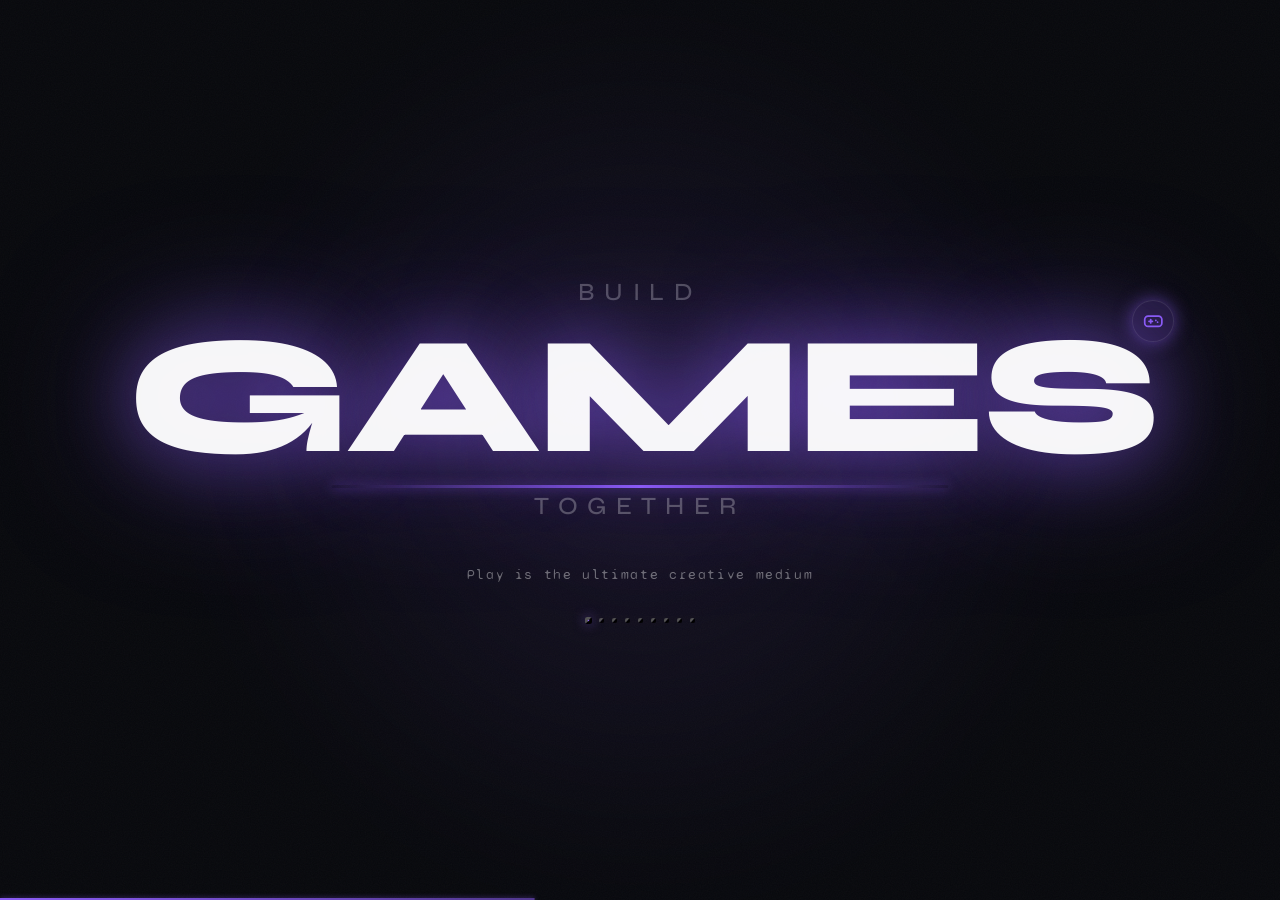
<file: Lab/hero/headline.html>
<!DOCTYPE html>
<html lang="en">
<head>
<meta charset="UTF-8" />
<meta name="viewport" content="width=device-width, initial-scale=1.0" />
<title>Hero Headline — Dynamic Stacked</title>

<link rel="preconnect" href="https://fonts.googleapis.com" />
<link rel="preconnect" href="https://fonts.gstatic.com" crossorigin />
<link href="https://fonts.googleapis.com/css2?family=Syne:wght@400;500;600;700;800&family=Syne+Mono&display=swap" rel="stylesheet" />

<style>
/* ─── Reset & Base ─────────────────────────────────────────── */
*, *::before, *::after { box-sizing: border-box; margin: 0; padding: 0; }

:root {
  --bg:          #08090d;
  --surface:     #0f1016;
  --border:      rgba(255,255,255,0.07);
  --text-dim:    rgba(255,255,255,0.38);
  --text-mid:    rgba(255,255,255,0.72);
  --text-bright: rgba(255,255,255,0.96);

  /* active theme (JS overrides these) */
  --accent:      #8B5CF6;
  --accent-soft: rgba(139,92,246,0.18);
  --glow-color:  rgba(139,92,246,0.55);
  --glow-size:   64px;

  --t-word:  0.55s;
  --t-ease:  cubic-bezier(0.16, 1, 0.3, 1);
  --t-theme: 0.7s;
}

html, body {
  height: 100%;
  background: var(--bg);
  color: var(--text-bright);
  font-family: 'Syne', sans-serif;
  -webkit-font-smoothing: antialiased;
  overflow-x: hidden;
}

/* ─── Mosaic / particle background ────────────────────────── */
.bg-canvas {
  position: fixed;
  inset: 0;
  z-index: 0;
  pointer-events: none;
  overflow: hidden;
}

/* Dynamic radial glow that follows the accent colour */
.bg-glow {
  position: absolute;
  width: 900px;
  height: 900px;
  top: 50%;
  left: 50%;
  transform: translate(-50%, -50%);
  border-radius: 50%;
  background: radial-gradient(circle, var(--glow-color) 0%, transparent 70%);
  opacity: 0.22;
  transition: background var(--t-theme) var(--t-ease),
              opacity  var(--t-theme) var(--t-ease);
  filter: blur(60px);
  animation: glow-breathe 6s ease-in-out infinite;
}
@keyframes glow-breathe {
  0%,100% { transform: translate(-50%, -50%) scale(1);   opacity: 0.22; }
  50%      { transform: translate(-50%, -50%) scale(1.08); opacity: 0.30; }
}

/* Tiny grain noise */
.bg-noise {
  position: absolute;
  inset: 0;
  opacity: 0.035;
  background-image: url("data:image/svg+xml,%3Csvg viewBox='0 0 256 256' xmlns='http://www.w3.org/2000/svg'%3E%3Cfilter id='n'%3E%3CfeTurbulence type='fractalNoise' baseFrequency='0.85' numOctaves='4' stitchTiles='stitch'/%3E%3C/filter%3E%3Crect width='100%25' height='100%25' filter='url(%23n)'/%3E%3C/svg%3E");
  background-size: 256px 256px;
}

/* Sparse mosaic grid tiles */
.mosaic-grid {
  position: absolute;
  inset: 0;
  display: grid;
  grid-template-columns: repeat(20, 1fr);
  grid-template-rows: repeat(12, 1fr);
  gap: 1px;
  opacity: 0.045;
}
.mosaic-grid span {
  background: rgba(255,255,255,0.6);
  border-radius: 1px;
  opacity: 0;
  animation: tile-pulse var(--dur,8s) ease-in-out infinite;
  animation-delay: var(--delay,0s);
}
@keyframes tile-pulse {
  0%,100% { opacity: 0; }
  50%      { opacity: 1; }
}

/* ─── Page layout ──────────────────────────────────────────── */
.page {
  position: relative;
  z-index: 1;
  min-height: 100vh;
  display: flex;
  flex-direction: column;
  align-items: center;
  justify-content: center;
  padding: 2rem;
}

/* ─── Hero headline wrapper ────────────────────────────────── */
.hero {
  display: flex;
  flex-direction: column;
  align-items: center;
  gap: 0;
  user-select: none;
}

/* ─── "Build" — top small word ─────────────────────────────── */
.hero-top {
  font-size: clamp(1.1rem, 2.5vw, 1.55rem);
  font-weight: 500;
  letter-spacing: 0.38em;
  text-transform: uppercase;
  color: var(--text-dim);
  opacity: 0.7;
  margin-bottom: 0.1em;
  transition: color var(--t-theme) var(--t-ease);
}

/* ─── Middle dynamic word ──────────────────────────────────── */
.hero-mid-wrap {
  position: relative;
  display: flex;
  align-items: center;
  justify-content: center;
  /* reserve min height so layout doesn't jump */
  min-height: clamp(5rem, 16vw, 11rem);
}

/* Floating icon */
.icon-wrap {
  position: absolute;
  top: -0.55em;
  right: -1.2em;
  width: clamp(1.6rem, 3.5vw, 2.6rem);
  height: clamp(1.6rem, 3.5vw, 2.6rem);
  display: flex;
  align-items: center;
  justify-content: center;
  border-radius: 50%;
  background: var(--accent-soft);
  border: 1px solid rgba(255,255,255,0.1);
  backdrop-filter: blur(6px);
  box-shadow: 0 0 18px var(--glow-color);
  color: var(--accent);
  transition:
    background    var(--t-theme) var(--t-ease),
    box-shadow    var(--t-theme) var(--t-ease),
    color         var(--t-theme) var(--t-ease),
    border-color  var(--t-theme) var(--t-ease);
  animation: icon-float 3.4s ease-in-out infinite;
  pointer-events: none;
}
@keyframes icon-float {
  0%,100% { transform: translateY(0)    rotate(0deg); }
  40%      { transform: translateY(-6px) rotate(-3deg); }
  70%      { transform: translateY(-3px) rotate(2deg); }
}
.icon-wrap svg {
  width: 52%;
  height: 52%;
  stroke: currentColor;
  fill: none;
  stroke-width: 2;
  stroke-linecap: round;
  stroke-linejoin: round;
}

/* The main big word — two layers (out/in) stacked */
.hero-mid-word {
  position: absolute;
  font-size: clamp(4.5rem, 14vw, 10.5rem);
  font-weight: 800;
  letter-spacing: -0.03em;
  text-transform: uppercase;
  line-height: 1;
  color: var(--text-bright);
  text-shadow:
    0 0 var(--glow-size) var(--glow-color),
    0 0 calc(var(--glow-size) * 2) var(--glow-color);
  transition:
    color      var(--t-theme) var(--t-ease),
    text-shadow var(--t-theme) var(--t-ease);
  white-space: nowrap;
  will-change: transform, opacity, filter;
}

/* The hidden placeholder that holds layout size */
.hero-mid-sizer {
  font-size: clamp(4.5rem, 14vw, 10.5rem);
  font-weight: 800;
  letter-spacing: -0.03em;
  text-transform: uppercase;
  line-height: 1;
  white-space: nowrap;
  visibility: hidden;
  pointer-events: none;
}

/* Word animation states */
.hero-mid-word.state-idle {
  opacity: 1;
  transform: translateY(0) scale(1);
  filter: blur(0px);
}
.hero-mid-word.state-exit {
  opacity: 0;
  transform: translateY(-18px) scale(0.94);
  filter: blur(6px);
  transition:
    opacity   var(--t-word) var(--t-ease),
    transform var(--t-word) var(--t-ease),
    filter    var(--t-word) var(--t-ease);
}
.hero-mid-word.state-enter {
  opacity: 0;
  transform: translateY(22px) scale(0.94);
  filter: blur(8px);
  transition: none; /* snap to enter state, then animate to idle */
}
.hero-mid-word.state-enter.running {
  opacity: 1;
  transform: translateY(0) scale(1);
  filter: blur(0px);
  transition:
    opacity   var(--t-word) var(--t-ease),
    transform var(--t-word) var(--t-ease),
    filter    var(--t-word) var(--t-ease);
}

/* Accent underline bar */
.hero-mid-bar {
  position: absolute;
  bottom: -0.15em;
  left: 50%;
  transform: translateX(-50%) scaleX(0);
  height: 3px;
  width: 60%;
  background: linear-gradient(90deg, transparent, var(--accent), transparent);
  border-radius: 2px;
  box-shadow: 0 0 12px var(--glow-color);
  transition:
    background var(--t-theme) var(--t-ease),
    box-shadow var(--t-theme) var(--t-ease);
  animation: bar-in 0.5s 0.3s var(--t-ease) forwards;
}
@keyframes bar-in {
  to { transform: translateX(-50%) scaleX(1); }
}

/* ─── "Together" — bottom small word ───────────────────────── */
.hero-bot {
  font-size: clamp(1.1rem, 2.5vw, 1.55rem);
  font-weight: 500;
  letter-spacing: 0.38em;
  text-transform: uppercase;
  color: var(--text-dim);
  opacity: 0.7;
  margin-top: 0.25em;
  transition: color var(--t-theme) var(--t-ease);
}

/* ─── Sub-caption ───────────────────────────────────────────── */
.hero-caption {
  margin-top: 2.8rem;
  font-family: 'Syne Mono', monospace;
  font-size: clamp(0.7rem, 1.3vw, 0.85rem);
  letter-spacing: 0.12em;
  color: var(--text-dim);
  opacity: 0;
  animation: fade-up 0.8s 0.6s var(--t-ease) forwards;
}
@keyframes fade-up {
  to { opacity: 1; transform: translateY(0); }
  from { opacity: 0; transform: translateY(10px); }
}

/* ─── Dot indicator dots ────────────────────────────────────── */
.dots {
  display: flex;
  gap: 0.5rem;
  margin-top: 2.2rem;
  opacity: 0;
  animation: fade-up 0.8s 0.9s var(--t-ease) forwards;
}
.dot {
  width: 5px;
  height: 5px;
  border-radius: 50%;
  background: var(--border);
  transition:
    background  var(--t-theme) var(--t-ease),
    transform   0.3s var(--t-ease),
    box-shadow  var(--t-theme) var(--t-ease);
  cursor: pointer;
}
.dot.active {
  background: var(--accent);
  transform: scale(1.5);
  box-shadow: 0 0 8px var(--glow-color);
}

/* ─── Progress bar (thin, top) ──────────────────────────────── */
.progress-bar {
  position: fixed;
  bottom: 0;
  left: 0;
  height: 2px;
  background: linear-gradient(90deg, var(--accent), var(--glow-color));
  box-shadow: 0 0 8px var(--glow-color);
  transform-origin: left;
  transition:
    background var(--t-theme) var(--t-ease),
    box-shadow var(--t-theme) var(--t-ease);
  z-index: 100;
  width: 100%;
  transform: scaleX(0);
}
</style>
</head>
<body>

<!-- ── Background ───────────────────────────────────────────── -->
<div class="bg-canvas" aria-hidden="true">
  <div class="bg-glow" id="bgGlow"></div>
  <div class="mosaic-grid" id="mosaicGrid"></div>
  <div class="bg-noise"></div>
</div>

<div class="progress-bar" id="progressBar"></div>

<!-- ── Hero section ─────────────────────────────────────────── -->
<main class="page">
  <section class="hero" role="banner">

    <p class="hero-top" aria-hidden="true">Build</p>

    <div class="hero-mid-wrap" id="midWrap" aria-live="polite" aria-label="Build [dynamic word] Together">

      <!-- floating icon -->
      <div class="icon-wrap" id="iconWrap" aria-hidden="true">
        <!-- SVG injected by JS -->
      </div>

      <!-- accent bar -->
      <span class="hero-mid-bar" id="accentBar"></span>

      <!-- sizer (invisible, holds layout) -->
      <span class="hero-mid-sizer" id="midSizer">GAMES</span>

      <!-- the word slot (JS manages two layers) -->
      <span class="hero-mid-word state-idle" id="wordA">GAMES</span>
      <span class="hero-mid-word state-enter" id="wordB" aria-hidden="true">GAMES</span>
    </div>

    <p class="hero-bot" aria-hidden="true">Together</p>

    <p class="hero-caption" id="caption">An open canvas for every creator</p>

    <div class="dots" id="dots" role="tablist" aria-label="Word themes"></div>

  </section>
</main>

<!-- ── SVG Icon library ──────────────────────────────────────── -->
<svg xmlns="http://www.w3.org/2000/svg" style="display:none" id="svgLib">
  <!-- controller -->
  <symbol id="ic-games" viewBox="0 0 24 24">
    <rect x="2" y="6" width="20" height="12" rx="4"/>
    <line x1="7" y1="12" x2="11" y2="12"/><line x1="9" y1="10" x2="9" y2="14"/>
    <circle cx="15" cy="11" r="1" fill="currentColor" stroke="none"/>
    <circle cx="17" cy="13" r="1" fill="currentColor" stroke="none"/>
  </symbol>
  <!-- brush -->
  <symbol id="ic-art" viewBox="0 0 24 24">
    <path d="M3 17c0 2 1.5 3 3 3 2 0 3-1.5 3-3V7l9-4-2 7c-1-0.5-2-0.5-3 0"/>
    <circle cx="6" cy="17" r="1.5" fill="currentColor" stroke="none"/>
  </symbol>
  <!-- users -->
  <symbol id="ic-teams" viewBox="0 0 24 24">
    <circle cx="9" cy="7" r="3"/><path d="M3 21v-1a6 6 0 0 1 12 0v1"/>
    <circle cx="17" cy="8" r="2.5"/><path d="M21 21v-1a4 4 0 0 0-4-4"/>
  </symbol>
  <!-- lightbulb -->
  <symbol id="ic-ideas" viewBox="0 0 24 24">
    <path d="M9 21h6M12 3a6 6 0 0 1 4 10.5V17H8v-3.5A6 6 0 0 1 12 3z"/>
  </symbol>
  <!-- star -->
  <symbol id="ic-dreams" viewBox="0 0 24 24">
    <polygon points="12,2 15.09,8.26 22,9.27 17,14.14 18.18,21.02 12,17.77 5.82,21.02 7,14.14 2,9.27 8.91,8.26"/>
  </symbol>
  <!-- book-open -->
  <symbol id="ic-stories" viewBox="0 0 24 24">
    <path d="M2 3h7a4 4 0 0 1 3 1.4A4 4 0 0 1 15 3h7v16h-7a4 4 0 0 0-3 1.4A4 4 0 0 0 9 19H2z"/>
    <line x1="12" y1="4.4" x2="12" y2="20.4"/>
  </symbol>
  <!-- layout / grid -->
  <symbol id="ic-projects" viewBox="0 0 24 24">
    <rect x="3" y="3" width="7" height="7" rx="1"/>
    <rect x="14" y="3" width="7" height="7" rx="1"/>
    <rect x="3" y="14" width="7" height="7" rx="1"/>
    <rect x="14" y="14" width="7" height="7" rx="1"/>
  </symbol>
  <!-- globe -->
  <symbol id="ic-worlds" viewBox="0 0 24 24">
    <circle cx="12" cy="12" r="9"/>
    <path d="M3 12h18M12 3a15 15 0 0 1 0 18M12 3a15 15 0 0 0 0 18"/>
  </symbol>
  <!-- sparkles / magic -->
  <symbol id="ic-experiences" viewBox="0 0 24 24">
    <path d="M12 3l1.5 4.5L18 9l-4.5 1.5L12 15l-1.5-4.5L6 9l4.5-1.5z"/>
    <path d="M19 15l.75 2.25L22 18l-2.25.75L19 21l-.75-2.25L16 18l2.25-.75z"/>
    <path d="M5 17l.5 1.5L7 19l-1.5.5L5 21l-.5-1.5L3 19l1.5-.5z"/>
  </symbol>
</svg>

<!-- ── JavaScript ─────────────────────────────────────────────── -->
<script>
/* ─── Theme data ─────────────────────────────────────────────── */
const themes = [
  {
    word:    'Games',
    icon:    'ic-games',
    accent:  '#8B5CF6',
    glow:    'rgba(139,92,246,0.55)',
    soft:    'rgba(139,92,246,0.18)',
    weight:  '800',
    caption: 'Play is the ultimate creative medium',
  },
  {
    word:    'Art',
    icon:    'ic-art',
    accent:  '#F472B6',
    glow:    'rgba(244,114,182,0.50)',
    soft:    'rgba(244,114,182,0.15)',
    weight:  '700',
    caption: 'Express what words cannot capture',
  },
  {
    word:    'Teams',
    icon:    'ic-teams',
    accent:  '#22D3EE',
    glow:    'rgba(34,211,238,0.50)',
    soft:    'rgba(34,211,238,0.14)',
    weight:  '800',
    caption: 'Stronger when we build as one',
  },
  {
    word:    'Ideas',
    icon:    'ic-ideas',
    accent:  '#FCD34D',
    glow:    'rgba(252,211,77,0.45)',
    soft:    'rgba(252,211,77,0.14)',
    weight:  '700',
    caption: 'Every great thing started as a spark',
  },
  {
    word:    'Dreams',
    icon:    'ic-dreams',
    accent:  '#A78BFA',
    glow:    'rgba(167,139,250,0.50)',
    soft:    'rgba(167,139,250,0.15)',
    weight:  '700',
    caption: 'Where imagination has no ceiling',
  },
  {
    word:    'Stories',
    icon:    'ic-stories',
    accent:  '#34D399',
    glow:    'rgba(52,211,153,0.48)',
    soft:    'rgba(52,211,153,0.14)',
    weight:  '700',
    caption: 'The worlds we carry inside us',
  },
  {
    word:    'Projects',
    icon:    'ic-projects',
    accent:  '#FB923C',
    glow:    'rgba(251,146,60,0.50)',
    soft:    'rgba(251,146,60,0.14)',
    weight:  '800',
    caption: 'From zero to shipped — together',
  },
  {
    word:    'Worlds',
    icon:    'ic-worlds',
    accent:  '#38BDF8',
    glow:    'rgba(56,189,248,0.50)',
    soft:    'rgba(56,189,248,0.14)',
    weight:  '800',
    caption: 'Entire universes waiting to exist',
  },
  {
    word:    'Experiences',
    icon:    'ic-experiences',
    accent:  '#E879F9',
    glow:    'rgba(232,121,249,0.50)',
    soft:    'rgba(232,121,249,0.14)',
    weight:  '700',
    caption: 'Moments that leave their mark',
  },
];

/* ─── DOM refs ───────────────────────────────────────────────── */
const root        = document.documentElement;
const wordA       = document.getElementById('wordA');
const wordB       = document.getElementById('wordB');
const midSizer    = document.getElementById('midSizer');
const iconWrap    = document.getElementById('iconWrap');
const accentBar   = document.getElementById('accentBar');
const caption     = document.getElementById('caption');
const dotsEl      = document.getElementById('dots');
const progressBar = document.getElementById('progressBar');

/* ─── State ──────────────────────────────────────────────────── */
let current  = 0;
let active   = wordA;   // currently visible word element
let staging  = wordB;   // element being prepared off-screen
let animating = false;
let progressAnim = null;
const DWELL = 3400;     // ms per word
const TRANS = 550;      // ms per transition

/* ─── Build dots ─────────────────────────────────────────────── */
themes.forEach((t, i) => {
  const d = document.createElement('button');
  d.className = 'dot' + (i === 0 ? ' active' : '');
  d.setAttribute('role', 'tab');
  d.setAttribute('aria-label', t.word);
  d.addEventListener('click', () => jumpTo(i));
  dotsEl.appendChild(d);
});

function getDots() { return dotsEl.querySelectorAll('.dot'); }

/* ─── Mosaic tiles ───────────────────────────────────────────── */
(function buildMosaic() {
  const grid = document.getElementById('mosaicGrid');
  for (let i = 0; i < 240; i++) {
    const s = document.createElement('span');
    const show = Math.random() < 0.18;
    if (show) {
      const dur = (6 + Math.random() * 8).toFixed(1) + 's';
      const del = (Math.random() * 10).toFixed(1) + 's';
      s.style.setProperty('--dur', dur);
      s.style.setProperty('--delay', del);
    } else {
      s.style.animation = 'none';
    }
    grid.appendChild(s);
  }
})();

/* ─── Apply theme to CSS vars ────────────────────────────────── */
function applyTheme(t) {
  root.style.setProperty('--accent',      t.accent);
  root.style.setProperty('--accent-soft', t.soft);
  root.style.setProperty('--glow-color',  t.glow);

  // glow size: bigger for glowier themes
  const glowIntensity = t.weight === '800' ? '72px' : '56px';
  root.style.setProperty('--glow-size', glowIntensity);

  // update caption
  caption.style.transition = 'opacity 0.35s ease';
  caption.style.opacity = '0';
  setTimeout(() => {
    caption.textContent = t.caption;
    caption.style.opacity = '1';
  }, 300);

  // update icon
  iconWrap.innerHTML = `<svg><use href="#${t.icon}"/></svg>`;

  // restart bar animation
  accentBar.style.animation = 'none';
  void accentBar.offsetWidth; // reflow
  accentBar.style.animation = 'bar-in 0.5s 0.35s cubic-bezier(0.16,1,0.3,1) forwards';
}

/* ─── Progress bar animation ─────────────────────────────────── */
function startProgress() {
  if (progressAnim) clearInterval(progressAnim);
  const start = performance.now();
  progressBar.style.transition = 'none';
  progressBar.style.transform = 'scaleX(0)';
  void progressBar.offsetWidth;

  function step(now) {
    const frac = Math.min((now - start) / DWELL, 1);
    progressBar.style.transform = `scaleX(${frac})`;
    if (frac < 1) progressAnim = requestAnimationFrame(step);
  }
  progressAnim = requestAnimationFrame(step);
}

/* ─── Core word transition ───────────────────────────────────── */
function transition(nextIdx) {
  if (animating) return;
  animating = true;

  const t = themes[nextIdx];

  // update dots
  getDots().forEach((d, i) => d.classList.toggle('active', i === nextIdx));

  // 1. prepare staging element with next word (invisible)
  staging.textContent  = t.word.toUpperCase();
  staging.style.fontWeight = t.weight;
  staging.className = 'hero-mid-word state-enter';
  staging.removeAttribute('aria-hidden');

  // update sizer for layout
  midSizer.textContent = t.word.toUpperCase();
  midSizer.style.fontWeight = t.weight;

  // 2. exit active word
  active.className = 'hero-mid-word state-exit';
  active.setAttribute('aria-hidden', 'true');

  // 3. apply new theme CSS vars a hair early for smooth glow change
  setTimeout(() => applyTheme(t), TRANS * 0.3);

  // 4. trigger enter animation after short delay (wait for exit)
  setTimeout(() => {
    staging.className = 'hero-mid-word state-enter running';
  }, TRANS * 0.2);

  // 5. cleanup after transition
  setTimeout(() => {
    active.className = 'hero-mid-word state-enter'; // hide old
    active.setAttribute('aria-hidden', 'true');
    staging.className = 'hero-mid-word state-idle';

    // swap roles
    [active, staging] = [staging, active];
    current  = nextIdx;
    animating = false;

    startProgress();
  }, TRANS + 80);
}

/* ─── Auto-cycle ─────────────────────────────────────────────── */
let timer = null;
function schedule() {
  clearTimeout(timer);
  timer = setTimeout(() => {
    const next = (current + 1) % themes.length;
    transition(next);
    schedule();
  }, DWELL);
}

function jumpTo(idx) {
  if (idx === current || animating) return;
  clearTimeout(timer);
  if (progressAnim) cancelAnimationFrame(progressAnim);
  transition(idx);
  schedule();
}

/* ─── Boot ───────────────────────────────────────────────────── */
(function boot() {
  const t = themes[0];
  active.textContent = t.word.toUpperCase();
  active.style.fontWeight = t.weight;
  active.className = 'hero-mid-word state-idle';
  midSizer.textContent = t.word.toUpperCase();
  applyTheme(t);
  startProgress();
  schedule();
})();

/* ─── Pause on tab blur ──────────────────────────────────────── */
document.addEventListener('visibilitychange', () => {
  if (document.hidden) {
    clearTimeout(timer);
    if (progressAnim) cancelAnimationFrame(progressAnim);
  } else {
    startProgress();
    schedule();
  }
});
</script>
</body>
</html>
</file>
